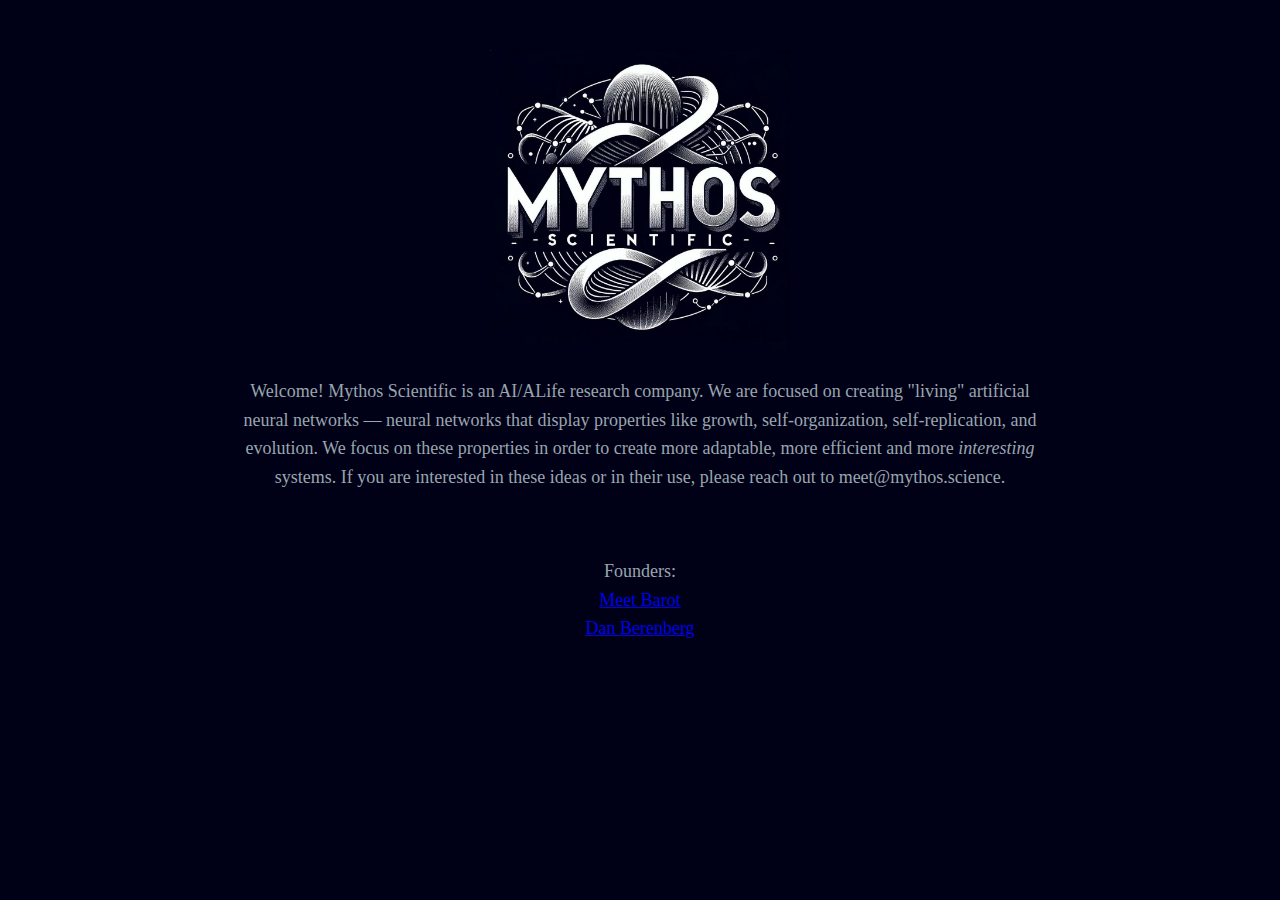
<file: index.html>
<!DOCTYPE html>
<html><head><meta charset="utf-8">
	<title>Mythos Scientific</title>
	<meta name="viewport" content="width=device-width, initial-scale=1">
	<link href="style.css" rel="stylesheet">
</head>
<link rel="shortcut icon" type="image/png" href="mythos-scientific.png">
<body style="background-color:#000116; color:#9AA5AF">

<center>
<img src="mythos-scientific.png" alt="The logo of Mythos Scientific, which has abstract swirling patterns with the words MYTHOS SCIENTIFIC prominently displayed in the center." style="width: 300px; height: auto;">
<br>

<p> Welcome! Mythos Scientific is an AI/ALife research company. We are focused on creating "living" artificial neural networks &mdash; neural networks that display properties like growth, self-organization, self-replication, and evolution. We focus on these properties in order to create more adaptable, more efficient and more <i> interesting </i> systems. If you are interested in these ideas or in their use, please reach out to meet@mythos.science. </p>

<br>

<p> Founders:
	<br/>
	<a href="https://www.meetbarot.com">Meet Barot</a>
	<br/>
	<a href="https://djberenberg.github.io">Dan Berenberg</a>
</p>

</body>
</file>
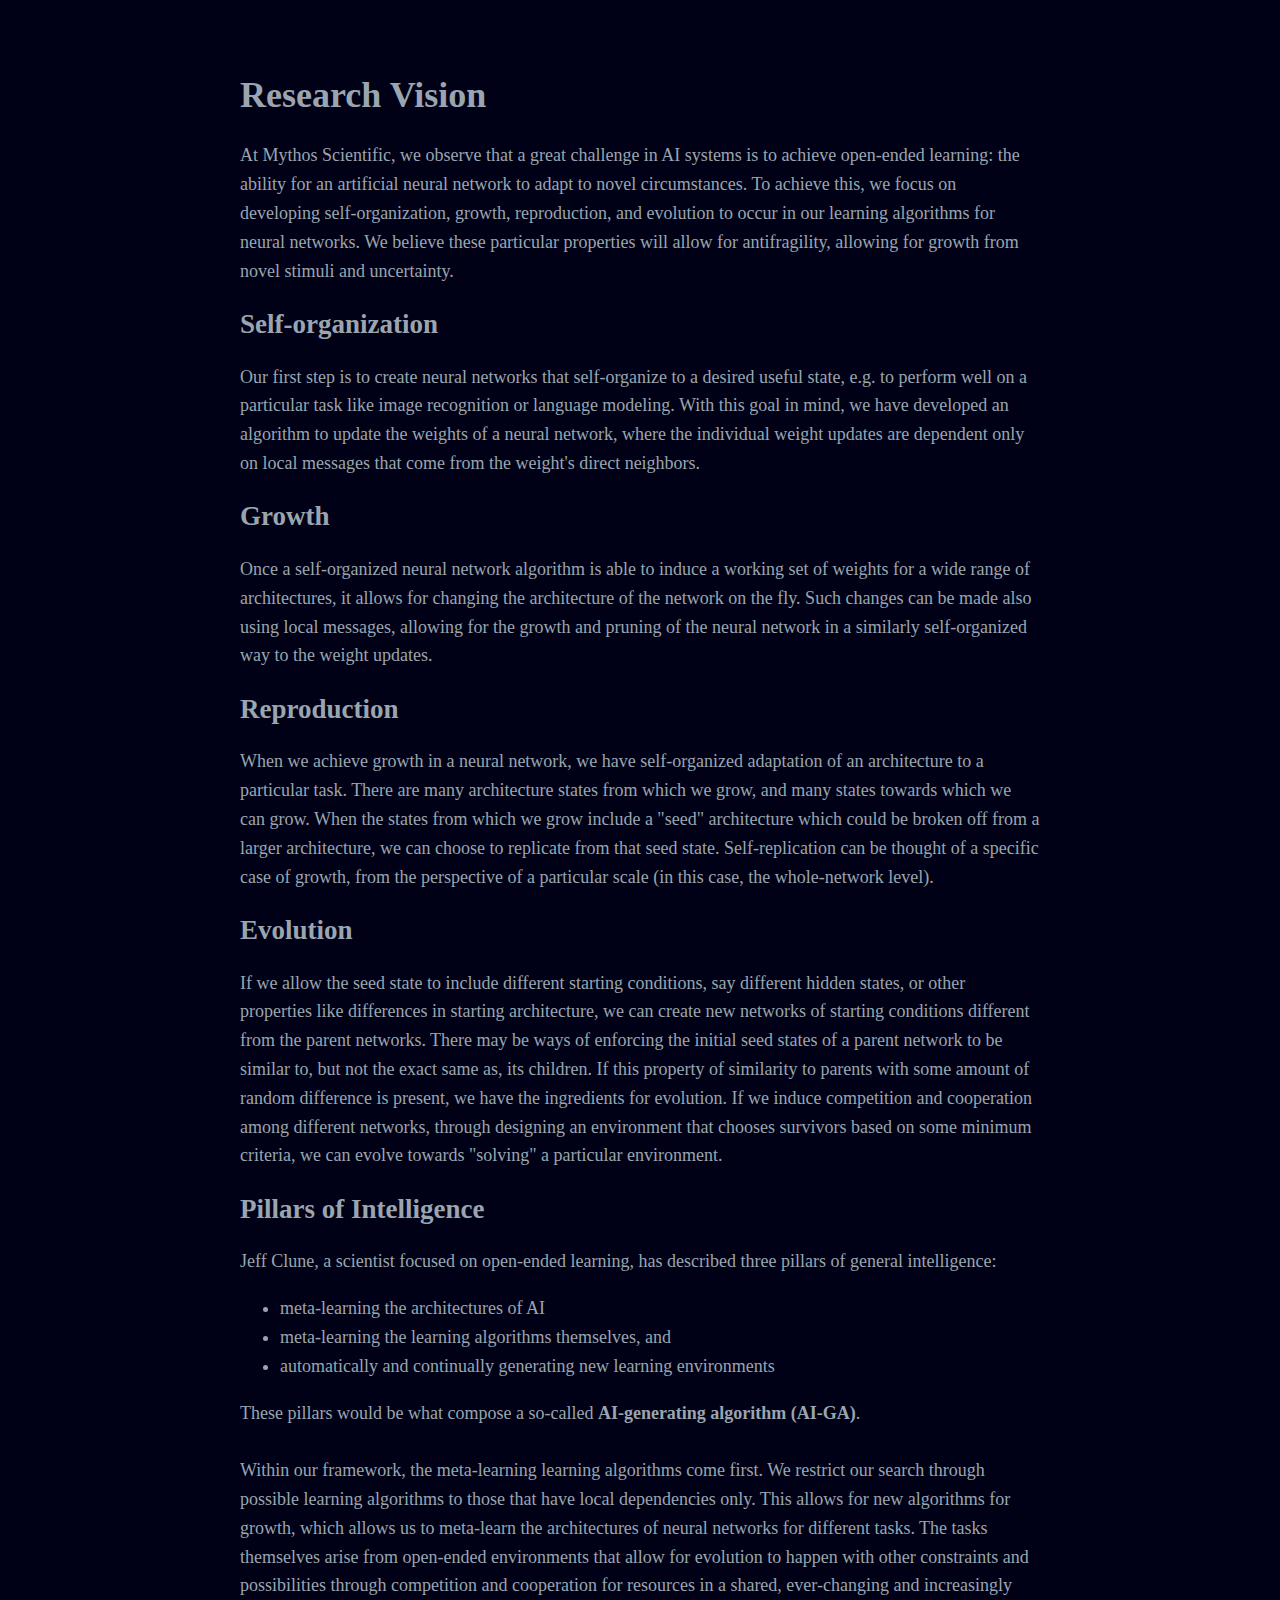
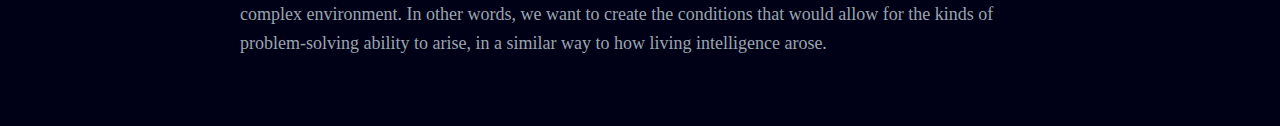
<file: properties_of_intelligence.html>
<!DOCTYPE html>
<html lang="en">
<head><meta charset="utf-8">
	<title>Research Vision</title>
	<meta name="viewport" content="width=device-width, initial-scale=1">
	<link href="style.css" rel="stylesheet">
</head>
<link rel="shortcut icon" type="image/png" href="mythos-scientific.png">
<body style="background-color:#000116; color:#9AA5AF">

<body>

  <!-- Header or Title for the Research Vision -->
  <header>
    <h1>Research Vision</h1>
  </header>

  <!-- Introduction Paragraph -->
  <section id="introduction">
    <p>
      At Mythos Scientific, we observe that a great challenge in AI systems is to achieve open-ended learning: the ability for an artificial neural network to adapt to novel circumstances. To achieve this, we focus on developing self-organization, growth, reproduction, and evolution to occur in our learning algorithms for neural networks. We believe these particular properties will allow for antifragility, allowing for growth from novel stimuli and uncertainty. 
    </p>
  </section>

  <!-- Section 1 -->
  <section id="section-1">
    <h2>Self-organization</h2>
    <p>
Our first step is to create neural networks that self-organize to a desired useful state, e.g. to perform well on a particular task like image recognition or language modeling. With this goal in mind, we have developed an algorithm to update the weights of a neural network, where the individual weight updates are dependent only on local messages that come from the weight's direct neighbors.
    </p>
  </section>

  <!-- Section 2 -->
  <section id="section-2">
    <h2>Growth</h2>
    <p>
Once a self-organized neural network algorithm is able to induce a working set of weights for a wide range of architectures, it allows for changing the architecture of the network on the fly. Such changes can be made also using local messages, allowing for the growth and pruning of the neural network in a similarly self-organized way to the weight updates. 
    </p>
  </section>

  <!-- Section 3 -->
  <section id="section-3">
    <h2>Reproduction</h2>
    <p>
When we achieve growth in a neural network, we have self-organized adaptation of an architecture to a particular task. There are many architecture states from which we grow, and many states towards which we can grow. When the states from which we grow include a "seed" architecture which could be broken off from a larger architecture, we can choose to replicate from that seed state. Self-replication can be thought of a specific case of growth, from the perspective of a particular scale (in this case, the whole-network level).
    </p>
  </section>

  <!-- Section 4 -->
  <section id="section-4">
    <h2>Evolution</h2>
    <p>
If we allow the seed state to include different starting conditions, say different hidden states, or other properties like differences in starting architecture, we can create new networks of starting conditions different from the parent networks. There may be ways of enforcing the initial seed states of a parent network to be similar to, but not the exact same as, its children. If this property of similarity to parents with some amount of random difference is present, we have the ingredients for evolution. If we induce competition and cooperation among different networks, through designing an environment that chooses survivors based on some minimum criteria, we can evolve towards "solving" a particular environment.  
    </p>
  </section>

  <section id="pillars">
     <h2> Pillars of Intelligence </h2>
     <p>
     Jeff Clune, a scientist focused on open-ended learning, has described three pillars of general intelligence: 
     <ul>
	<li> meta-learning the architectures of AI
	<li> meta-learning the learning algorithms themselves, and
	<li> automatically and continually generating new learning environments
     </ul>
     These pillars would be what compose a so-called <b>AI-generating algorithm (AI-GA)</b>. 
     <br>
     <br>Within our framework, the meta-learning learning algorithms come first. We restrict our search through possible learning algorithms to those that have local dependencies only. This allows for new algorithms for growth, which allows us to meta-learn the architectures of neural networks for different tasks. The tasks themselves arise from open-ended environments that allow for evolution to happen with other constraints and possibilities through competition and cooperation for resources in a shared, ever-changing and increasingly complex environment. In other words, we want to create the conditions that would allow for the kinds of problem-solving ability to arise, in a similar way to how living intelligence arose. 
     </p>

</body>
</html>
</file>
<file: style.css>
body{
	margin:40px auto;
	max-width:800px;
	line-height:1.6;
	font-size:18px;
	color:#444;
	padding:010px
}
h1,h2,h3{
	line-height:1.2
}
img {
	height:auto;
	max-width: 100%;
}
</file>
